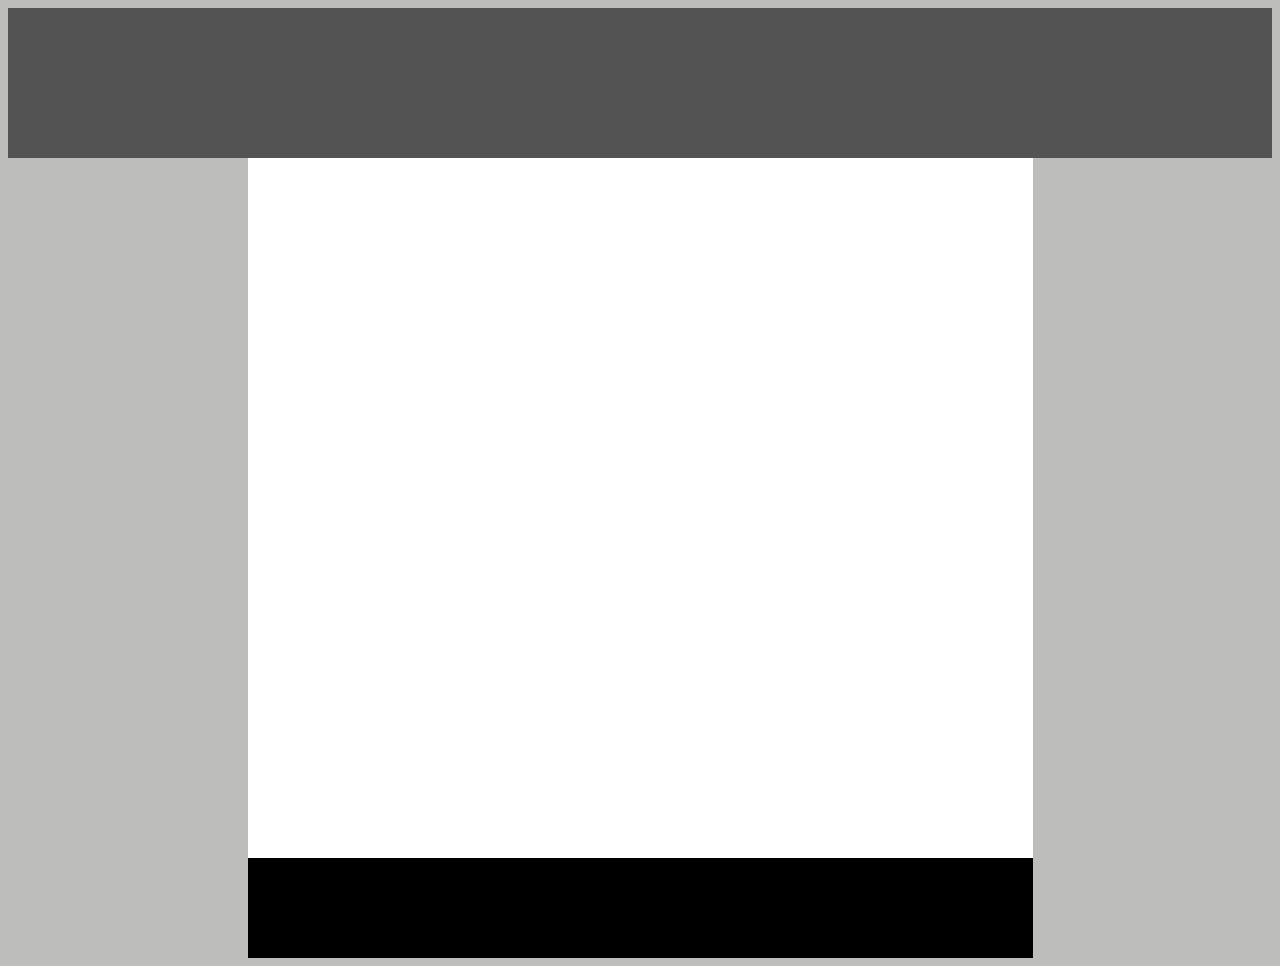
<file: first/index.html>
<!-- Put your HTML HERE, make sure to connect your index.css sheet -->
<!DOCTYPE html>
<html lang="en">
<head>
    <meta charset="UTF-8">
    <meta name="viewport" content="width=device-width, initial-scale=1.0">
    <meta http-equiv="X-UA-Compatible" content="ie=edge">
    <link rel="stylesheet" href="./index.css">
    <title>`</title>
</head>
<body>
    <header></header>
  
    <div class = 'midbox'></div>
    <div class = 'bottombox'></div>

    
</body>
</html>
</file>
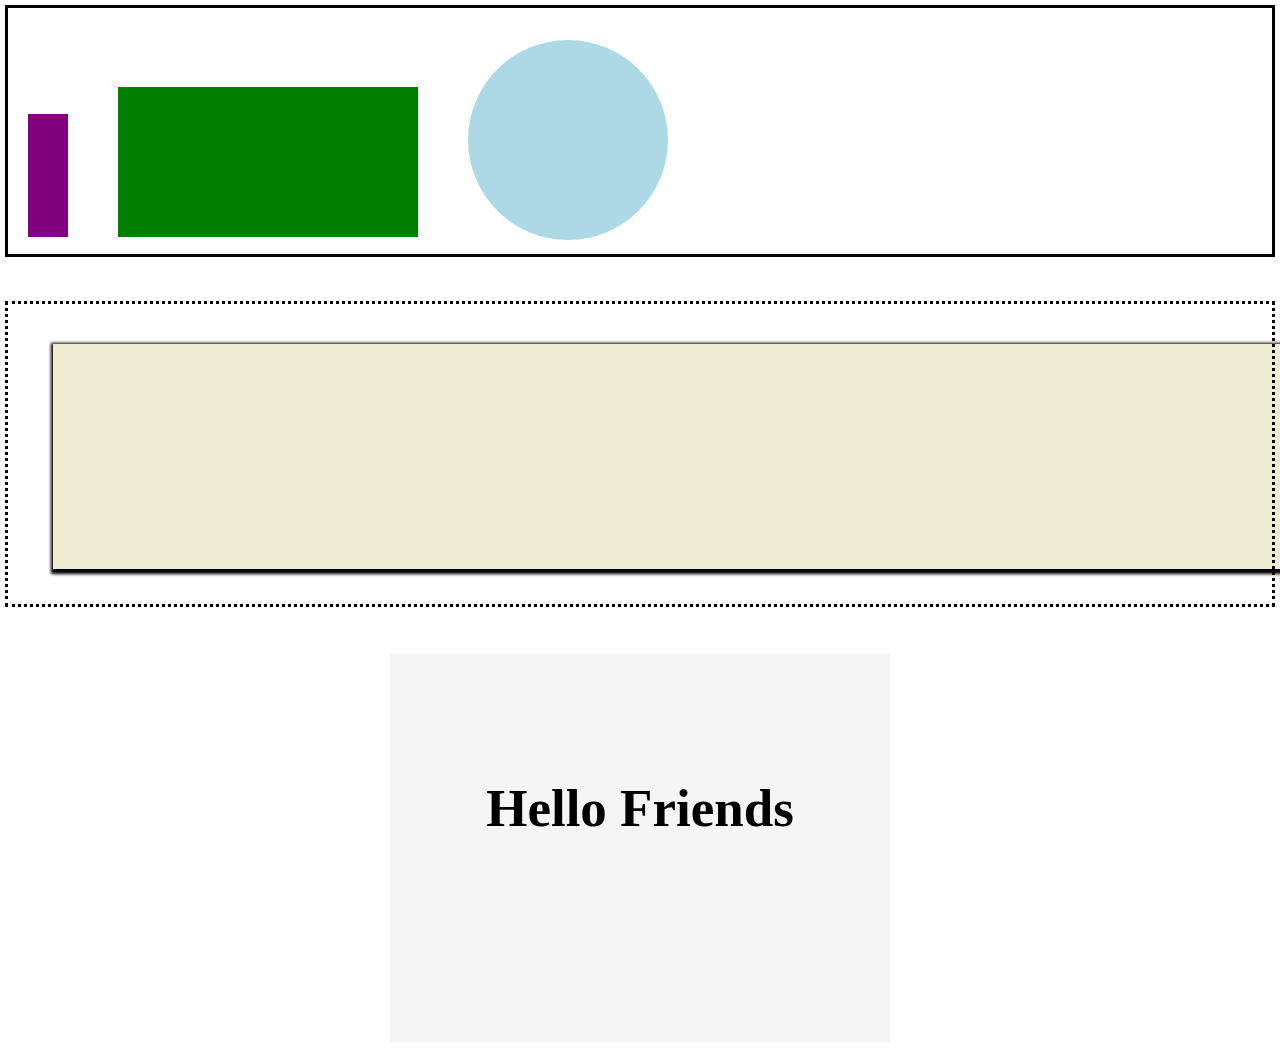
<file: second/index.html>
<!-- Put your HTML HERE, make sure to connect your index.css sheet -->
<!DOCTYPE html>
<html lang="en">
  <head>
    <meta charset="UTF-8" />
    <meta name="viewport" content="width=device-width, initial-scale=1.0" />
    <meta http-equiv="X-UA-Compatible" content="ie=edge" />
    <link rel="stylesheet" href="./index.css" />
    <title>Document</title>
  </head>
  <body>
    <header>
      <div class="smallvert"></div>
      <div class="rect"></div>
      <div class="circle"></div>
    </header>
    <section>
      <div class="border">
        <div class="shadowbox"></div>
      </div>
    </section>

    <section>
      <div class="hello">
          <h1>Hello Friends</h1>
      </div>
    </section>
  </body>
</html>
</file>
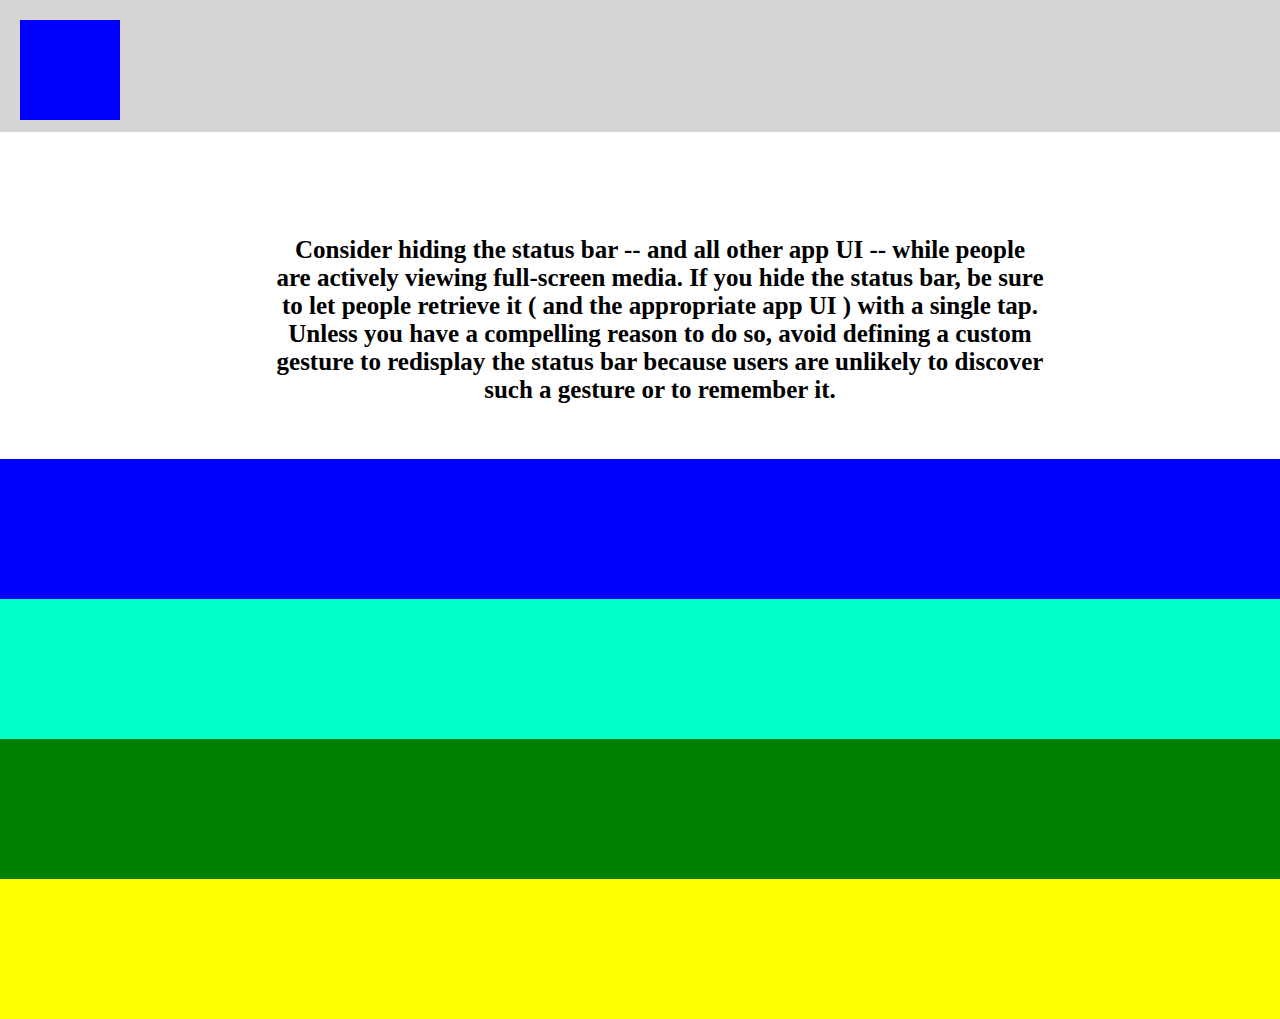
<file: third/index.html>
<!-- Put your HTML HERE, make sure to connect your index.css sheet -->
<!DOCTYPE html>
<html lang="en">
<head>
    <meta charset="UTF-8">
    <meta name="viewport" content="width=device-width, initial-scale=1.0">
    <meta http-equiv="X-UA-Compatible" content="ie=edge">
    <link rel="stylesheet" href="./index.css">
    <title>Document</title>
</head>
<body>
    <header>
        <div class = 'blueq'></div>
    </header>
    <div class = 'wtext'>
        <h1>
            <p>
                    Consider hiding the status bar -- and all other app UI -- while people are actively viewing full-screen media. If you hide the status bar, be sure to let people retrieve it ( and the appropriate app UI ) with a single tap. Unless you have a compelling reason to do so, avoid defining a custom gesture to redisplay the status bar because users are unlikely to discover such a gesture or to remember it.
            </p>
        </h1>
    </div>
    <div class = 'rectB'></div>
    <div class = 'rectA'></div>
    <div class = 'rectG'></div>
    <div class = 'rectY'></div>
</body>
</html>
</file>
<file: first/index.css>
body{
    background:rgb(189, 189, 187);
    
}

header{
   
    height: 150px;
    background: rgb(83, 83, 83);
    margin: 0 auto
}

.midbox{
    background: white;
    width: 785px;
    height: 700px;
    margin: auto;
}

.bottombox{
    background: black;
    width: 785px;
    height: 100px;
    margin: auto;
    bottom: 0;


}
</file>
<file: second/index.css>
body{
    background: white;
    
}

header{
    background: white;
    height: 246px;
    outline: solid;
}

.smallvert{
    background: purple;
    width: 40px;
    height: 50%;
    float: left;
    margin-left: 20px;
    margin-top: 106px;
    margin-right: 50px;
}

.rect{
    background: green;
    width: 300px;
    height: 150px;
    float: left;
    margin-top: 79px;
    margin-right: 50px;
}
    
    


.circle{
    background: lightblue;
    height: 200px;
    width: 200px;
    float: left;
    margin-top: 32px;
    border-radius: 50%;
    
}



.border{
    background: white;
    height: 300px;
    outline: dotted;
}

.shadowbox{
    background: rgb(238, 236, 209);
    height: 75%;
    width: 1331px;
    float: left;
    margin-top: 40px;
    margin-left: 45px;
    box-shadow: 1px 2px 3px 3px;
}

.hello{
    bottom: 0;
    background:whitesmoke;
    width: 500px;
    height: 300px;
    margin: 0 auto;
    padding-top: 88px;
}

ul{
    list-style: none;
    float: right;
}

section{
    margin-top: 50px;

}

h1{
    font-size: 53px;
    text-align: center;
    
}
</file>
<file: third/index.css>
body{
    background: white;
    height: 100vh;
    width: 100vw;
    margin:0;
    overflow: ;
}

header{
    background: rgb(214, 212, 212);
    height: 132px;
}

.blueq{
    background: blue;
    width: 100px;
    height: 100px;
    float: left;
    margin-left: 20px;
    margin-top: 20px;


}

.wtext{
    background:white;
    width: 100%;
    height: 306px;
    float: left;
    padding-left: 20px;
    padding-right: 20px;
    padding-top: 20px;

}

.rectB{
    background: blue;
    width: 100%;
    height:140px;
    float: left;
    bottom: 0;
    margin-top: 1px;

    

}

.rectA{
    background: rgb(0, 255, 200);
    width: 100%;
    height:140px;
    float: left;
    bottom: 0;
}

.rectG{
    background: green;
    width: 100%;
    height:140px;
    float: left;
    bottom: 0;

}

.rectY{
    background: yellow;
    width: 100%;
    height:140px;
    float: left;
    bottom:0;
    
}



p{
    text-align: justify;
    text-align: center;
    font-size: 25px;
    margin-top: 84px;
    margin-left: 255px;
    margin-right: 255px;

}

section{
    margin: 1px;

}
</file>
